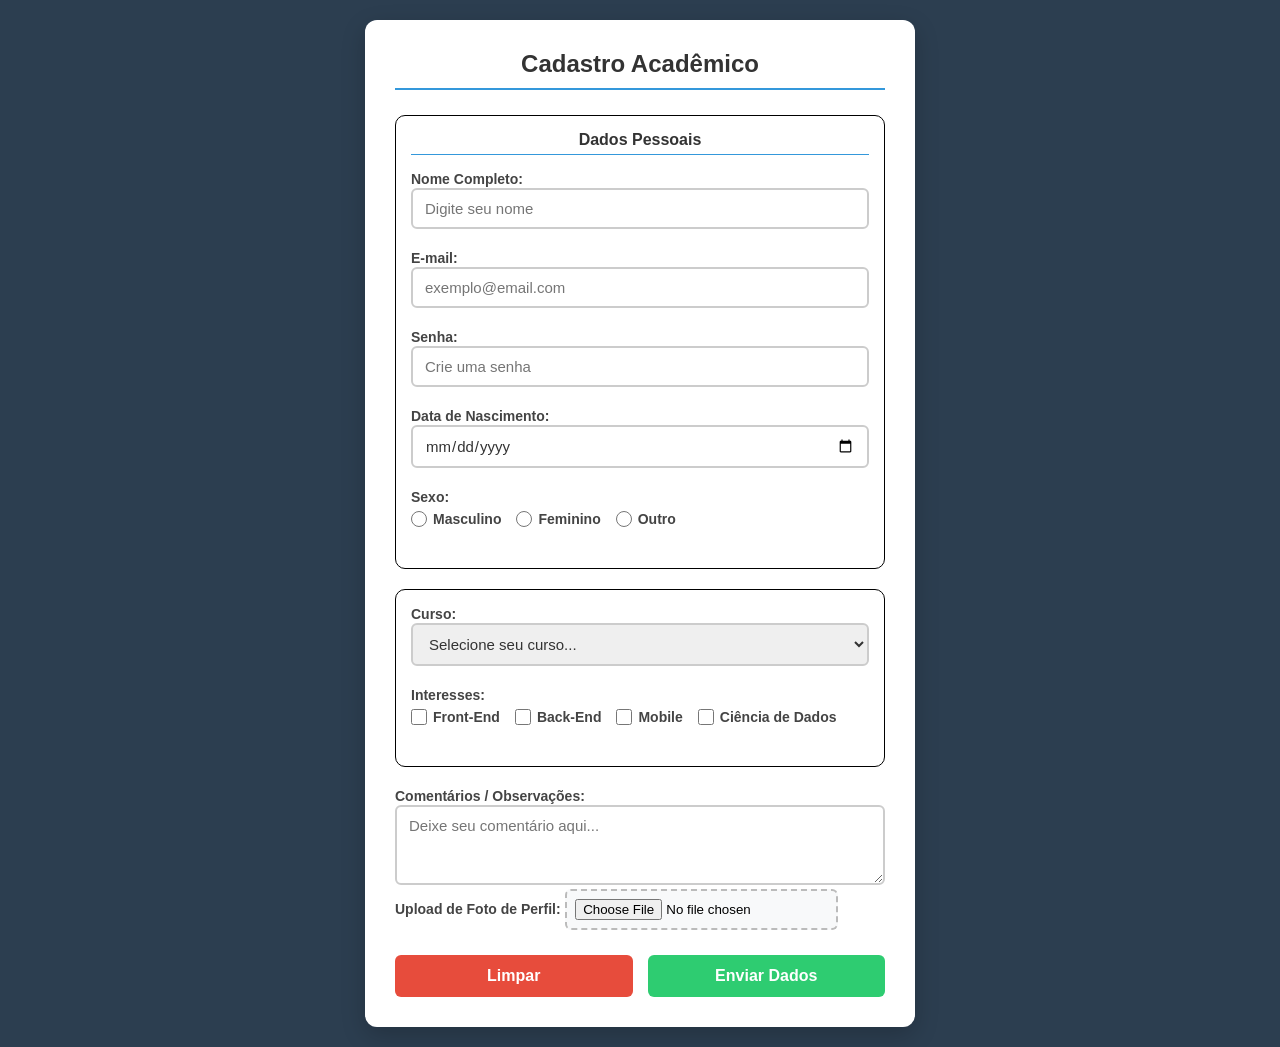
<file: Ativadade_5/index.html>
<!DOCTYPE html>
<html lang="pt-BR">
<head>
  <meta charset="UTF-8">
  <meta name="viewport" content="width=device-width, initial-scale=1.0">
  <title>Atividade - Formulário HTML e CSS</title>
  
  <style>
    * {
      margin: 0;
      padding: 0;
      box-sizing: border-box;
      font-family: Arial, sans-serif;
    }

    body {
      background-color: #2c3e50;
      display: flex;
      justify-content: center;
      align-items: center;
      min-height: 100vh;
      padding: 20px;
    }

    .container-form {
      background-color: #ffffff;
      width: 100%;
      max-width: 550px; 
      padding: 30px;
      border-radius: 12px; 
      box-shadow: 0 8px 24px rgba(0, 0, 0, 0.2);
    }

    h2 {
      text-align: center;
      color: #333;
      margin-bottom: 25px;
      font-size: 24px;
      border-bottom: 2px solid #3498db;
      padding-bottom: 10px;
    }

    h3{
      text-align: center;
      color: #333;
      margin-bottom: 15px;
      font-size: 16px;
      border-bottom: 1px solid #3498db;
      padding-bottom: 5px;
    }

    
    .campo-grupo {
      padding: 15px;
      margin-bottom: 20px;
      display: flex;
      flex-direction: column;
      border: solid 2px;
      border-width: 1px;
      border-radius: 10px;
    }
    .campo-grupo > div{
      margin-bottom: 20px;
    }

    .campo-grupo label {
      margin-bottom: 6px;
      color: #444;
      font-weight: bold;
      font-size: 14px;
    }
    
    .campo-final{
      margin-bottom: 20px;
      display: flex;
      flex-direction: column;
    }

    .campo-final label {
      margin-bottom: 6px;
      color: #444;
      font-weight: bold;
      font-size: 14px;
    }

    /* Estilizaçao padrao para campos de texto, e-mail, senha, data e select */
    .input-padrao, select, textarea {
      width: 100%;
      padding: 10px 12px;
      border: 2px solid #ccc;
      border-radius: 6px;
      font-size: 15px;
      color: #333;
      outline: none;
      transition: all 0.3s ease;
    }

    /* Efeito focar */
    .input-padrao:focus, select:focus, textarea:focus {
      border-color: #3498db;
      box-shadow: 0 0 8px rgba(52, 152, 219, 0.3);
      background-color: #f9fbfd;
    }

    /* Organizaçao para campos de seleçao multipla (Radio e Checkbox) */
    .opcoes-grupo {
      display: flex;
      gap: 15px;
      flex-wrap: wrap;
      margin-top: 5px;
    }

    .opcao-item {
      display: flex;
      align-items: center;
      gap: 6px;
      font-size: 15px;
      cursor: pointer;
    }

    .opcao-item input {
      cursor: pointer;
      width: 16px;
      height: 16px;
    }

    .input-file {
      background-color: #f8f9fa;
      padding: 8px;
      border: 2px dashed #bbb;
      border-radius: 6px;
      cursor: pointer;
    }

    /* Textarea dos comentarios */
    textarea {
      resize: vertical;
      min-height: 80px;
    }

    .botoes-container {
      display: flex;
      gap: 15px;
      margin-top: 25px;
    }

    button {
      flex: 1;
      padding: 12px;
      font-size: 16px;
      font-weight: bold;
      border: none;
      border-radius: 6px;
      cursor: pointer;
      transition: background-color 0.3s ease, transform 0.1s ease;
    }

    .btn-enviar {
      background-color: #2ecc71;
      color: white;
    }

    .btn-limpar {
      background-color: #e74c3c;
      color: white;
    }

    /* Hover nos botoes */
    .btn-enviar:hover {
      background-color: #27ae60;
    }

    .btn-limpar:hover {
      background-color: #c0392b;
    }

    button:active {
      transform: scale(0.98);
    }

    @media (max-width: 480px) {
      .container-form {
        padding: 20px;
      }
      
      .botoes-container {
        flex-direction: column; /* Botões empilham no celular */
        gap: 10px;
      }
      
      .opcoes-grupo {
        flex-direction: column;
        gap: 8px;
      }
    }
  </style>
</head>
<body>
    
  <div class="container-form">
    <h2>Cadastro Acadêmico</h2>
    
    <form action="#" method="POST">

      
      <section class="campo-grupo">
        <h3>Dados Pessoais</h3>
      <div>
        <label for="nome" id="nome">Nome Completo:</label>
        <input type="text" id="nome" class="input-padrao" placeholder="Digite seu nome" required>
      </div>

      <div>
        <label for="email" id="email">E-mail:</label>
        <input type="email" id="email" class="input-padrao" placeholder="exemplo@email.com" required>
      </div>

      <div>
        <label for="senha" id="senha">Senha:</label>
        <input type="password" id="senha" class="input-padrao" placeholder="Crie uma senha" required>
      </div>

      <div>
        <label for="nascimento" id="nascimento">Data de Nascimento:</label>
        <input type="date" id="nascimento" class="input-padrao" required>
      </div>

      <div>
        <label>Sexo:</label>
        <div class="opcoes-grupo">
          <label class="opcao-item">
            <input type="radio" name="sexo" value="masculino" required> Masculino
          </label>
          <label class="opcao-item">
            <input type="radio" name="sexo" value="feminino"> Feminino
          </label>
          <label class="opcao-item">
            <input type="radio" name="sexo" value="outro"> Outro
          </label>
        </div>
      </div>
      </section>

      <section class="campo-grupo">
      <div>
        <label for="curso">Curso:</label>
        <select id="curso" name="curso" required>
          <option value="" disabled selected>Selecione seu curso...</option>
          <option value="ads">Análise e Desenvolvimento de Sistemas</option>
          <option value="cc">Ciência da Computação</option>
          <option value="si">Sistemas de Informação</option>
          <option value="ge">Gestão da Tecnologia da Informação</option>
        </select>
      </div>

      <div>
        <label>Interesses:</label>
        <div class="opcoes-grupo">
          <label class="opcao-item">
            <input type="checkbox" name="interesses" value="frontend"> Front-End
          </label>
          <label class="opcao-item">
            <input type="checkbox" name="interesses" value="backend"> Back-End
          </label>
          <label class="opcao-item">
            <input type="checkbox" name="interesses" value="mobile"> Mobile
          </label>
          <label class="opcao-item">
            <input type="checkbox" name="interesses" value="dados"> Ciência de Dados
          </label>
        </div>
      </div>

      </section>

      <section class="campo-final">
      <div>
        <label for="comentarios">Comentários / Observações:</label>
        <textarea id="comentarios" name="comentarios" placeholder="Deixe seu comentário aqui..."></textarea>
      </div>

      <div>
        <label for="foto">Upload de Foto de Perfil:</label>
        <input type="file" id="foto" name="foto" class="input-file" accept="image/*">
      </div>

      </section>

      <div class="botoes-container">
        <button type="reset" class="btn-limpar">Limpar</button>
        <button type="submit" class="btn-enviar">Enviar Dados</button>
      </div>

    </form>
  </div>

</body>
</html>
</file>
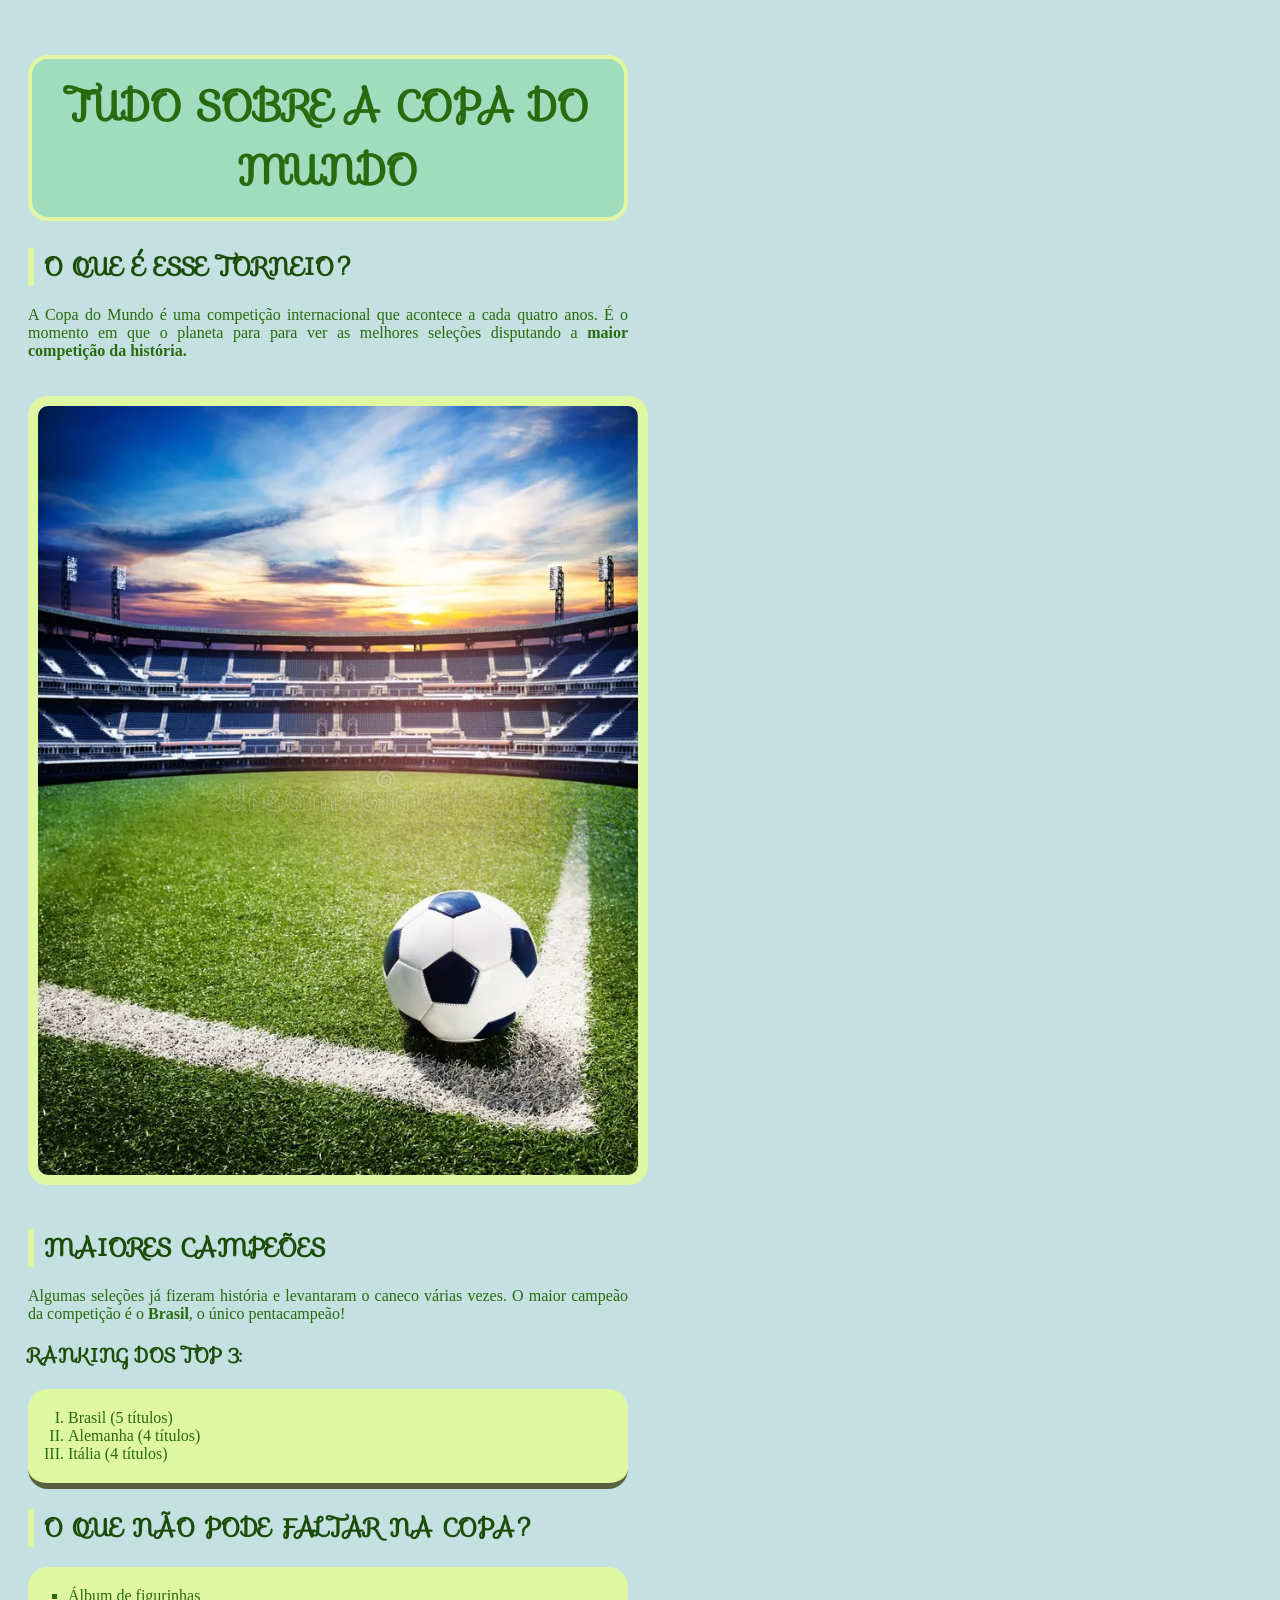
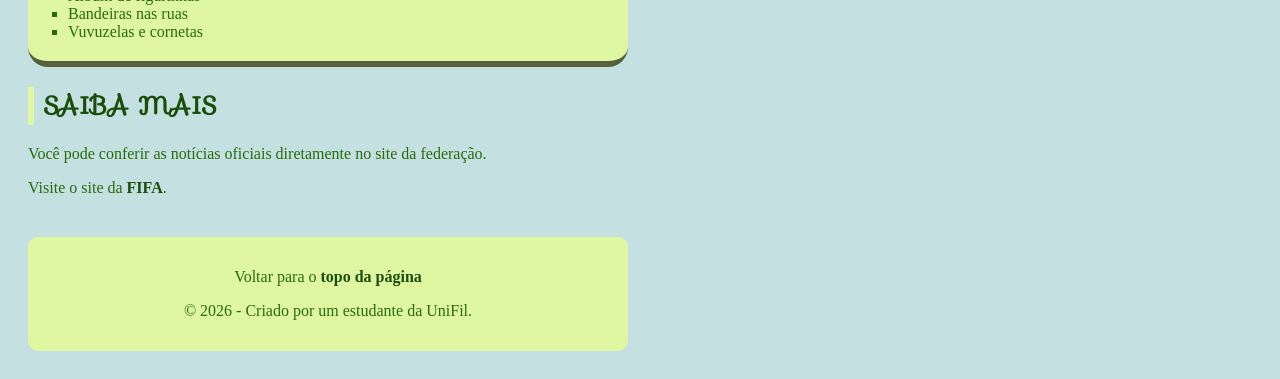
<file: Atv2/index.html>
<!DOCTYPE html>
<html lang="pt-br">
<head>
    <meta charset="UTF-8">
    <meta name="viewport" content="width=device-width, initial-scale=1.0">
    <link rel="icon" href="https://cdn-icons-png.flaticon.com/512/53/53283.png">
    
    <link rel="stylesheet" href="https://fonts.googleapis.com/css?family=Sofia">
    
    <link rel="stylesheet" href="style.css">
    
    <title>Copa do Mundo: O Maior Espetáculo</title>
</head>

<body>

    <header>
        <h1 id="inicio">Tudo sobre a Copa do Mundo</h1>
    </header>

    <main>
        <section>
            <h2>O que é esse torneio?</h2>
            <p>A Copa do Mundo é uma competição internacional que acontece a cada quatro anos. É o momento em que o 
            planeta para para ver as melhores seleções disputando a <strong>maior competição da história.</strong></p>
            
            <img src="bola-no-conceito-do-campeonato-estádio-de-futebol-117753265.webp" alt="Bola de futebol no gramado de um estádio">
        </section>

        <section>
            <h2>Maiores Campeões</h2>
            <p>Algumas seleções já fizeram história e levantaram o caneco várias vezes. O maior campeão da competição é o 
            <strong>Brasil</strong>, o único pentacampeão!</p>
            
            <h3>Ranking dos Top 3:</h3>
            <ol>
                <li>Brasil (5 títulos)</li>
                <li>Alemanha (4 títulos)</li>
                <li>Itália (4 títulos)</li>
            </ol>
        </section>

        <section>
            <h2>O que não pode faltar na Copa?</h2>
            <ul>
                <li>Álbum de figurinhas</li>
                <li>Bandeiras nas ruas</li>
                <li>Vuvuzelas e cornetas</li>
            </ul>
        </section>

        <section>
            <h2>Saiba mais</h2>
            <p>Você pode conferir as notícias oficiais diretamente no site da federação.</p>
            <p>Visite o site da <a href="https://www.fifa.com" target="_blank">FIFA</a>.</p>
        </section>
    </main>

    <footer class="footer">
        <p>Voltar para o <a href="#inicio">topo da página</a></p>
        <p>&copy; 2026 - Criado por um estudante da UniFil. </p>
    </footer>

</body>
</html>
</file>
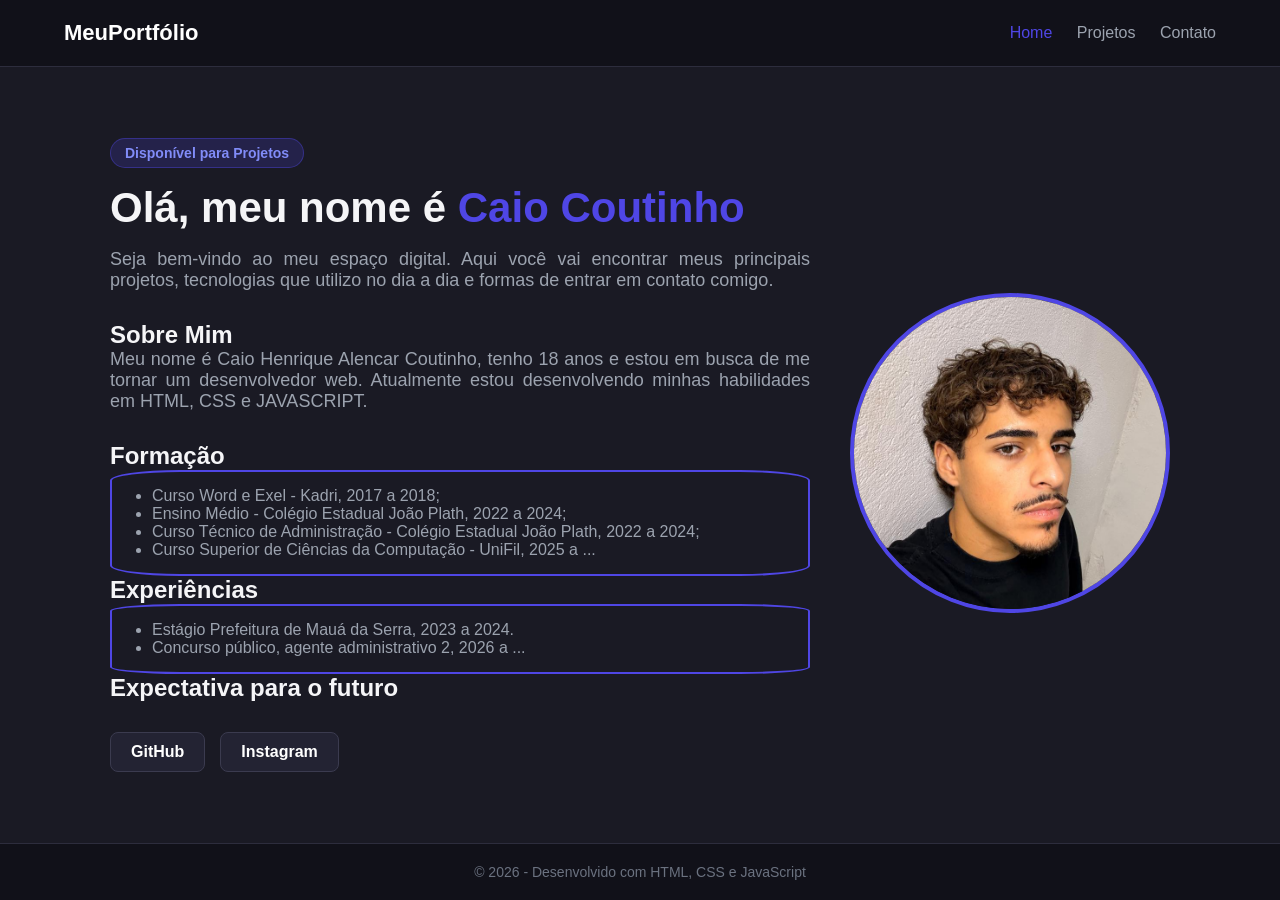
<file: TrabalhoFinal/index.html>
<!DOCTYPE html>
<html lang="pt-BR">
<head>
  <meta charset="UTF-8">
  <meta name="viewport" content="width=device-width, initial-scale=1.0">
  <title>Meu Portfólio | Home</title>
  <link rel="stylesheet" href="style.css">
  </head>
<body>

  <header class="barraNav">
    <div class="logo">MeuPortfólio</div>
    <nav>
      <a href="index.html" class="active">Home</a>
      <a href="projetos.html">Projetos</a>
      <a href="contato.html">Contato</a>
    </nav>
  </header>

  <main class="container hero-section">
    <div class="hero-conteudo">
      <span class="badge-animado">Disponível para Projetos</span>
      <h1>Olá, meu nome é <span class="destaque">Caio Coutinho</span></h1>
      <p>Seja bem-vindo ao meu espaço digital. Aqui você vai encontrar meus principais 
        projetos, tecnologias que utilizo no dia a dia e formas de entrar em contato comigo.</p>
      
      <h2>Sobre Mim</h2>
      <p>Meu nome é Caio Henrique Alencar Coutinho, tenho 18 anos e estou em busca de me tornar
        um desenvolvedor web. Atualmente estou desenvolvendo minhas habilidades em HTML, CSS e JAVASCRIPT.
      </p>

      <h2>Formação</h2>
      <ul>
        <li>Curso Word e Exel - Kadri, 2017 a 2018;</li>
        <li>Ensino Médio - Colégio Estadual João Plath, 2022 a 2024;</li>
        <li>Curso Técnico de Administração - Colégio Estadual João Plath, 2022 a 2024;</li>
        <li>Curso Superior de Ciências da Computação - UniFil, 2025 a ...</li>
      </ul>

      <h2>Experiências</h2>
      <ul>
        <li>Estágio Prefeitura de Mauá da Serra, 2023 a 2024.</li>
        <li>Concurso público, agente administrativo 2, 2026 a ...</li>
      </ul>

      <h2>Expectativa para o futuro</h2>
      <p></p>
      
      <div class="links-sociais">
        <a href="https://github.com/COutinho692" target="_blank" class="btn-social">GitHub</a>
        <a href="https://www.instagram.com/coutinho_r66/" target="_blank" class="btn-social">Instagram</a>
      </div>
    </div>
    
    <div class="hero-imagem">
      <img src="WhatsApp Image 2026-06-26 at 01.49.59.jpeg" alt="Minha Foto de Perfil">
    </div>
  </main>

  <footer>
    <p>&copy; 2026 - Desenvolvido com HTML, CSS e JavaScript</p>
  </footer>

</body>
</html>
</file>
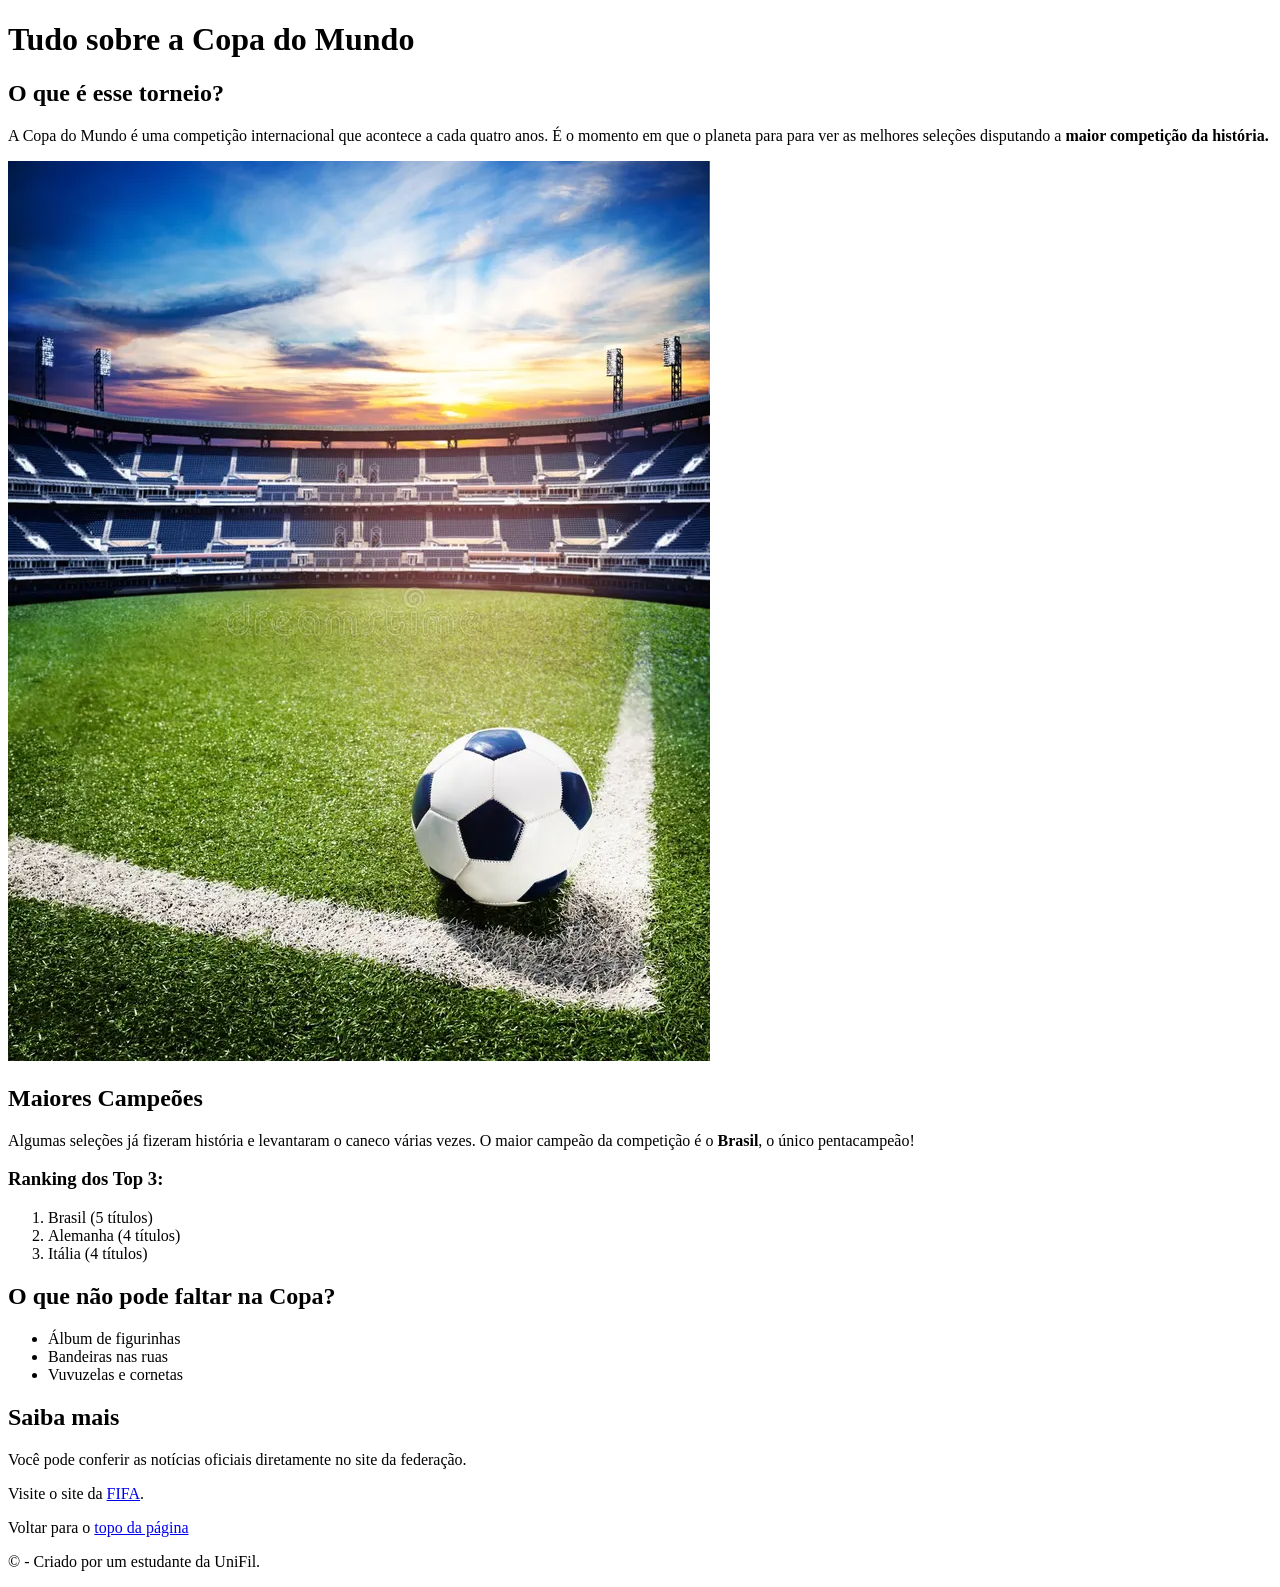
<file: vs/index.html>
<!DOCTYPE html>
<html lang="pt-br">
<head>
    <meta charset="UTF-8">
    <meta name="viewport" content="width=device-width, initial-scale=1.0">
    <link rel="icon" href="https://cdn-icons-png.flaticon.com/512/53/53283.png">
    <title>Copa do Mundo: O Maior Espetáculo</title>
</head>
<body>

    <header>
        <h1 id="inicio">Tudo sobre a Copa do Mundo</h1>
    </header>

    <main>
        <!--curta explicação sobre a competição e imagem de uma bola de futebol dentro do estádio-->
        <section>
            <h2>O que é esse torneio?</h2>
            <p>A Copa do Mundo é uma competição internacional que acontece a cada quatro anos. É o momento em que o 
            planeta para para ver as melhores seleções disputando a <strong>maior competição da história.</strong></p>
            
            <img src="bola-no-conceito-do-campeonato-estádio-de-futebol-117753265.webp" alt="Bola de futebol no gramado de um estádio">
        </section>

        <!--lista dos maiores campeões da competição-->
        <section>
            <h2>Maiores Campeões</h2>
            <p>Algumas seleções já fizeram história e levantaram o caneco várias vezes. O maior campeão da competição é o 
            <strong>Brasil</strong>, o único pentacampeão!</p>
            
            <h3>Ranking dos Top 3:</h3>
            <ol>
                <li>Brasil (5 títulos)</li>
                <li>Alemanha (4 títulos)</li>
                <li>Itália (4 títulos)</li>
            </ol>
        </section>

        <!--lista sobre o que não pode faltar na copa-->
        <section>
            <h2>O que não pode faltar na Copa?</h2>
            <ul>
                <li>Álbum de figurinhas</li>
                <li>Bandeiras nas ruas</li>
                <li>Vuvuzelas e cornetas</li>
            </ul>
        </section>

        <!--saiba mais-->
        <section>
            <h2>Saiba mais</h2>
            <p>Você pode conferir as notícias oficiais diretamente no site da federação.</p>
            <p>Visite o site da <a href="https://www.fifa.com" target="_blank">FIFA</a>.</p>
        </section>
    </main>

    <footer>
        <p>Voltar para o <a href="#inicio">topo da página</a></p>
        <p>&copy;  - Criado por um estudante da UniFil. </p>
    </footer>

</body>
</html>
</file>
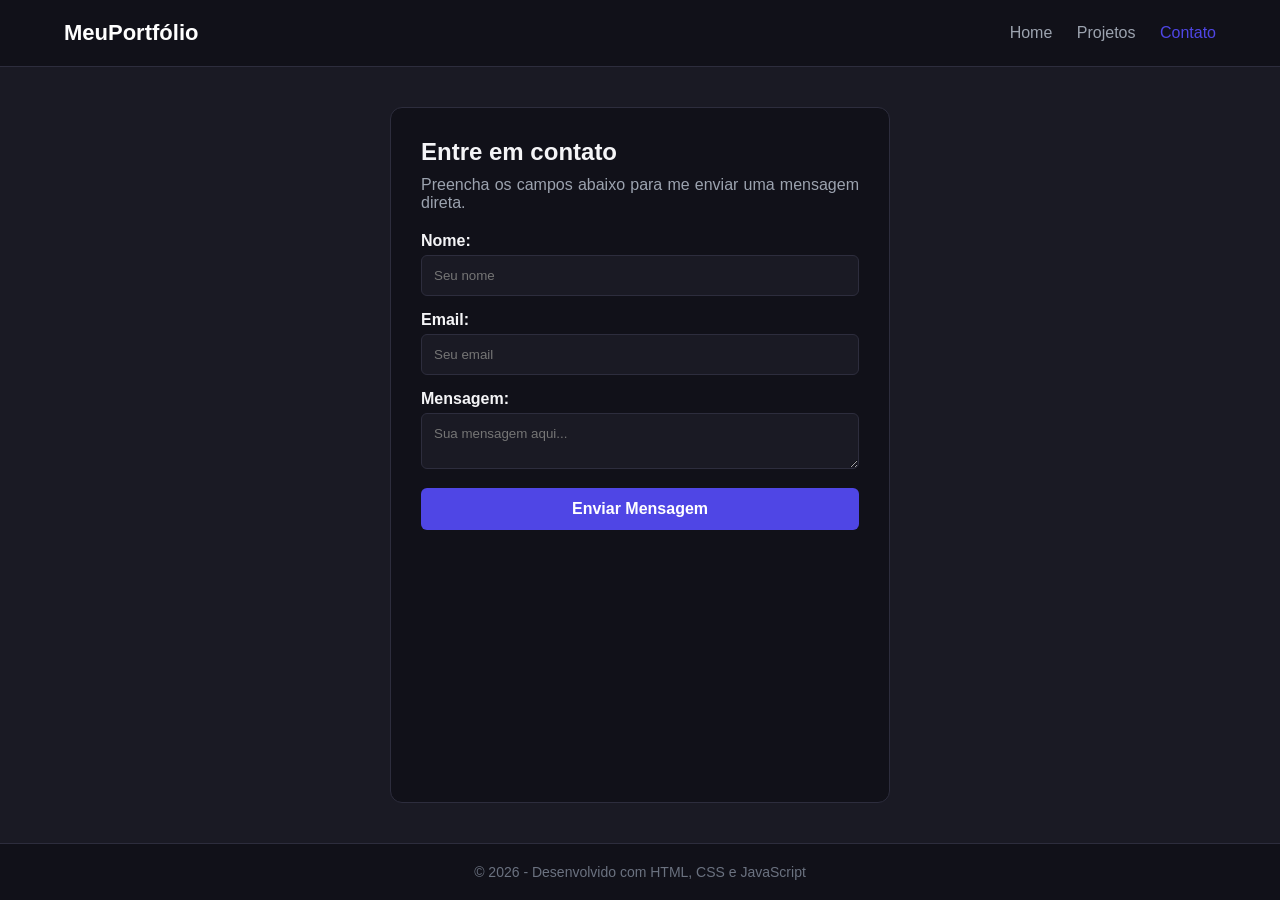
<file: TrabalhoFinal/contato.html>
<!DOCTYPE html>
<html lang="pt-BR">
<head>
  <meta charset="UTF-8">
  <meta name="viewport" content="width=device-width, initial-scale=1.0">
  <title>Meu Portfólio | Contato</title>
  <link rel="stylesheet" href="style.css">
</head>
<body>

  <header class="barraNav">
    <div class="logo">MeuPortfólio</div>
    <nav>
      <a href="index.html">Home</a>
      <a href="projetos.html">Projetos</a>
      <a href="contato.html" class="active">Contato</a>
    </nav>
  </header>

  <main class="container secao-contato">
    <div class="caixa-contato">
      <h2>Entre em contato</h2>
      <p>Preencha os campos abaixo para me enviar uma mensagem direta.</p>
      
      <form id="formContato">
        <div class="campo">
          <label for="nome">Nome:</label>
          <input type="text" id="nome" required placeholder="Seu nome">
        </div>

        <div class="campo">
          <label for="email">Email:</label>
          <input type="text" id="email" required placeholder="Seu email">
        </div>
        
        <div class="campo">
          <label for="mensagem">Mensagem:</label>
          <textarea id="mensagem" required placeholder="Sua mensagem aqui..."></textarea>
        </div>
        
        <button type="submit" class="btn-enviar">Enviar Mensagem</button>
      </form>

      <div id="mensagemFeedback" class="feedback-oculto"></div>
    </div>
  </main>

  <footer>
    <p>&copy; 2026 - Desenvolvido com HTML, CSS e JavaScript</p>
  </footer>

  <script src="script.js"></script>
</body>
</html>
</file>
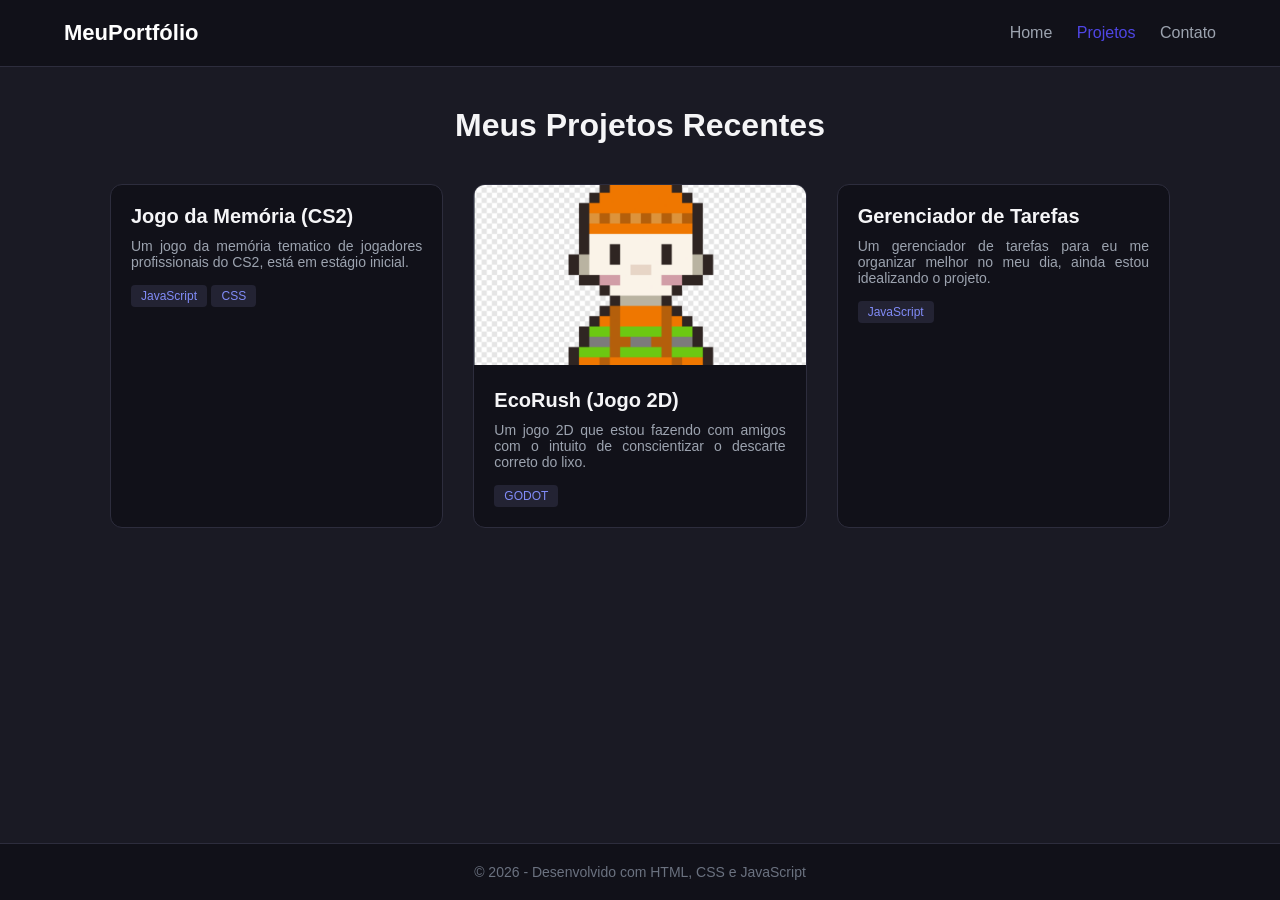
<file: TrabalhoFinal/projetos.html>
<!DOCTYPE html>
<html lang="pt-BR">
<head>
  <meta charset="UTF-8">
  <meta name="viewport" content="width=device-width, initial-scale=1.0">
  <title>Meu Portfólio | Projetos</title>
  <link rel="stylesheet" href="style.css">
</head>
<body>

  <header class="barraNav">
    <div class="logo">MeuPortfólio</div>
    <nav>
      <a href="index.html">Home</a>
      <a href="projetos.html" class="active">Projetos</a>
      <a href="contato.html">Contato</a>
    </nav>
  </header>

  <main class="container">
    <h2 class="titulo-pagina">Meus Projetos Recentes</h2>
    
    <section class="grid-projetos">
        
      <div class="card">
        <div class="card-corpo">
          <h3>Jogo da Memória (CS2)</h3>
          <p>Um jogo da memória tematico de jogadores profissionais do CS2, está em estágio
            inicial.
          </p>
          <span class="tech-tag">JavaScript</span>
          <span class="tech-tag">CSS</span>
        </div>
      </div>
      
      <div class="card">
        <img src="Captura de tela 2026-06-26 160418.png" alt="Projeto EcoRush">
        <div class="card-corpo">
          <h3>EcoRush (Jogo 2D)</h3>
          <p>Um jogo 2D que estou fazendo com amigos com o intuito de conscientizar o descarte correto do lixo.</p>
          <span class="tech-tag">GODOT</span>
        </div>
      </div>

      <div class="card">
        <div class="card-corpo">
          <h3>Gerenciador de Tarefas</h3>
          <p>Um gerenciador de tarefas para eu me organizar melhor no meu dia, ainda estou idealizando o 
            projeto.</p>
          <span class="tech-tag">JavaScript</span>
        </div>
      </div>

    </section>
  </main>

  <footer>
    <p>&copy; 2026 - Desenvolvido com HTML, CSS e JavaScript</p>
  </footer>

</body>
</html>
</file>
<file: Atv2/style.css>
body {
    background-color: rgb(196, 224, 224); 
    color: rgb(40, 107, 14); 
    max-width: 600px; 
    padding: 20px; 
    text-align: justify; 
}

h1, h2, h3 {
    font-family: "Sofia", sans-serif;
    text-transform: uppercase; 
}

img {
    border: 10px solid #e0f7a2; 
    border-radius: 20px;
    max-width: 100%;
    margin: 20px auto; 
}

h2 {
    color: #1b4d0a; 
    border-left: 6px solid #e0f7a2; 
    padding-left: 10px; 
}

h3 {
    color: #1b4d0a;
}

a {  
    color: #1b4d0a; 
    text-decoration: none;
    font-weight: bold;
}

a:hover {
    text-decoration: underline; 
}

#inicio { 
    border: 4px solid #e0f7a2; 
    border-radius: 20px;
    background-color: rgb(160, 221, 191);
    color: rgb(40, 107, 14);
    text-align: center; 
    font-size: 40px; 
    padding: 15px; 

}



ul, ol { 
    background-color: #e0f7a2;
    border-radius: 20px;
    border-bottom: 6px solid #58613f;
    padding: 20px 40px; 
    margin-bottom: 20px; 
}


ul {
    list-style-type: square; 
}

ol {
    list-style-type: upper-roman; 
}



.footer {    
    background-color: #e0f7a2;
    border-radius: 10px;
    padding: 15px; 
    text-align: center; 
    margin-top: 40px;
}
</file>
<file: TrabalhoFinal/style.css>
/* CONFIGURAÇÕES GERAIS E CORES COERENTES*/
* {
  margin: 0;
  padding: 0;
  box-sizing: border-box;
  font-family: 'Segoe UI', Arial, sans-serif;
}

body {
  background-color: #1a1a24; 
  color: #f5f5f7;
  min-height: 100vh;
  display: flex;
  flex-direction: column;
}

.container {
  max-width: 1100px;
  margin: 0 auto;
  padding: 40px 20px;
  flex: 1; 
  text-align: justify;
}

ul {
  color: #9ca3af;
  max-width: 1100px;
  margin: 10;
  padding: 15px 40px;
  text-align: justify;
  object-fit: cover;
  border-radius: 10%;
  border: 2px solid #4f46e5;
}


.destaque {
  color: #4f46e5; 
}

/*BARRANAV (POSITION STICKY & FLEXBOX*/
.barraNav {
  position: sticky;
  top: 0;
  background-color: #111119;
  padding: 20px 5%;
  display: flex;
  justify-content: space-between;
  align-items: center;
  z-index: 100;
  border-bottom: 1px solid #2d2d3d;
}

.barraNav .logo {
  font-size: 22px;
  font-weight: bold;
  color: #fff;
}

.barraNav nav a {
  color: #9ca3af;
  text-decoration: none;
  margin-left: 20px;
  font-weight: 500;
  transition: color 0.3s;
}

.barraNav nav a:hover, .barraNav nav a.active {
  color: #4f46e5;
}

/* PÁGINA HOME */
.hero-section {
  display: flex;
  align-items: center;
  justify-content: space-between;
  gap: 40px;
}

.hero-conteudo {
  flex: 1;
}

.hero-conteudo h1 {
  font-size: 42px;
  margin: 15px 0;
  line-height: 1.2;
}

.hero-conteudo p {
  color: #9ca3af;
  font-size: 18px;
  margin-bottom: 30px;
}

/* Imagem */
.hero-imagem img {
  width: 320px;
  height: 320px;
  object-fit: cover;
  border-radius: 50%;
  border: 4px solid #4f46e5;
}

/* Links */
.links-sociais {
  display: flex;
  gap: 15px;
}

.btn-social {
  padding: 10px 20px;
  background-color: #232333;
  color: white;
  text-decoration: none;
  border-radius: 8px;
  font-weight: bold;
  border: 1px solid #3b3b4f;
  transition: all 0.3s ease;
}

.btn-social:hover {
  background-color: #4f46e5;
  transform: translateY(-3px);
}

/* ANIMAÇÃO */
.badge-animado {
  display: inline-block;
  background-color: rgba(79, 70, 229, 0.2);
  color: #818cf8;
  padding: 6px 14px;
  border-radius: 20px;
  font-size: 14px;
  font-weight: 600;
  border: 1px solid rgba(79, 70, 229, 0.4);
  animation: pulsar 2s infinite alternate;
}

@keyframes pulsar {
  from { transform: scale(1); opacity: 0.8; }
  to { transform: scale(1.05); opacity: 1; }
}

/* PÁGINA DE PROJETOS */
.titulo-pagina {
  text-align: center;
  margin-bottom: 40px;
  font-size: 32px;
}

.grid-projetos {
  display: grid;
  grid-template-columns: repeat(3, 1fr); /* 3 colunas padrão */
  gap: 30px;
}

.card {
  background-color: #111119;
  border-radius: 12px;
  overflow: hidden;
  border: 1px solid #2d2d3d;
  transition: transform 0.3s;
}

.card:hover {
  transform: translateY(-5px);
}

.card img {
  width: 100%;
  height: 180px;
  object-fit: cover;
}

.card-corpo {
  padding: 20px;
}

.card-corpo h3 {
  margin-bottom: 10px;
  font-size: 20px;
}

.card-corpo p {
  color: #9ca3af;
  font-size: 14px;
  margin-bottom: 15px;
}

.tech-tag {
  display: inline-block;
  background-color: #232333;
  padding: 4px 10px;
  border-radius: 4px;
  font-size: 12px;
  color: #818cf8;
}

/* CONTATO */
.secao-contato {
  display: flex;
  justify-content: center;
}

.caixa-contato {
  background-color: #111119;
  padding: 30px;
  border-radius: 12px;
  width: 100%;
  max-width: 500px;
  border: 1px solid #2d2d3d;
}

.caixa-contato h2 { margin-bottom: 10px; }
.caixa-contato p { color: #9ca3af; margin-bottom: 20px; }

.campo {
  margin-bottom: 15px;
}

.campo label {
  display: block;
  margin-bottom: 5px;
  font-weight: 600;
}

.campo input, .campo textarea {
  width: 100%;
  padding: 12px;
  background-color: #1a1a24;
  border: 1px solid #2d2d3d;
  border-radius: 6px;
  color: white;
  outline: none;
}

.campo input:focus, .campo textarea:focus {
  border-color: #4f46e5;
}

.btn-enviar {
  width: 100%;
  padding: 12px;
  background-color: #4f46e5;
  color: white;
  border: none;
  border-radius: 6px;
  font-weight: bold;
  cursor: pointer;
  font-size: 16px;
}

.btn-enviar:hover { background-color: #4338ca; }

/* Classes manipuladas pelo JavaScript */
.feedback-oculto { display: none; }

.feedback-sucesso {
  display: block;
  margin-top: 15px;
  padding: 12px;
  background-color: rgba(16, 185, 129, 0.1);
  border: 1px solid #10b981;
  color: #34d399;
  border-radius: 6px;
  text-align: center;
  font-weight: bold;
}

/* RODAPÉ */
footer {
  background-color: #111119;
  text-align: center;
  padding: 20px;
  font-size: 14px;
  color: #6b7280;
  border-top: 1px solid #2d2d3d;
}

/* Responsividade */
@media (max-width: 850px) {
  .hero-section { flex-direction: column-reverse; text-align: center; }
  .links-sociais { justify-content: center; }
  .grid-projetos { grid-template-columns: repeat(2, 1fr); }
}

@media (max-width: 600px) {
  .navbar { flex-direction: column; gap: 15px; }
  .navbar nav a { margin: 0 10px; }
  .grid-projetos { grid-template-columns: 1fr; }
}
</file>
